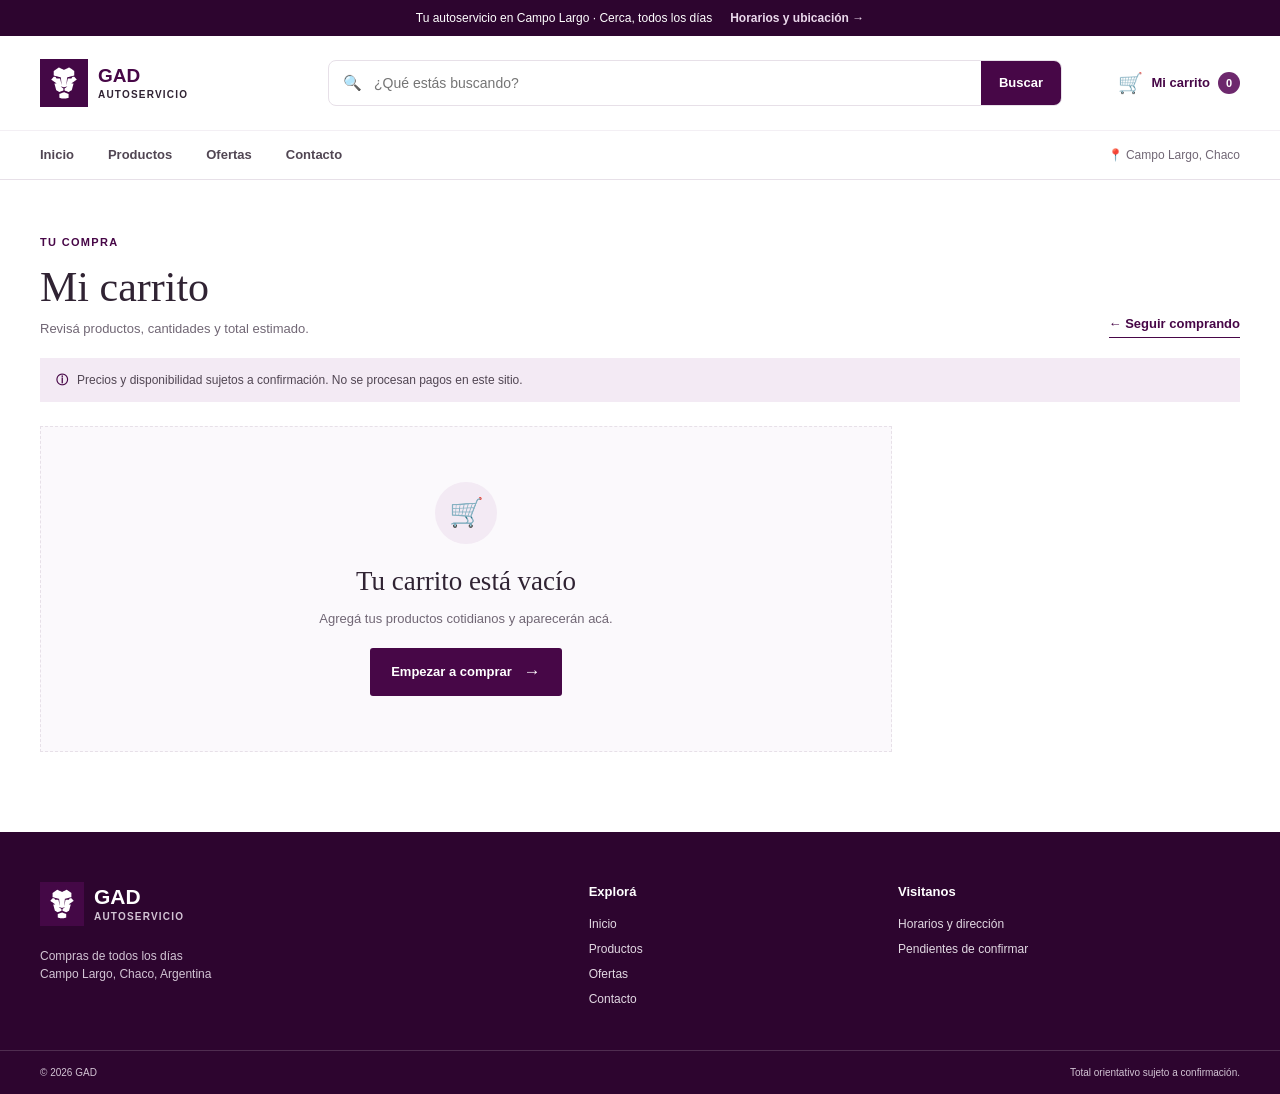
<file: carrito.html>
<!doctype html>
<html lang="es-AR">
<head>
	<meta charset="utf-8">
	<meta name="viewport" content="width=device-width, initial-scale=1">
	<meta name="description" content="Revisá tu compra de GAD en Campo Largo, Chaco.">
	<meta name="theme-color" content="#217a55">
	<title>Mi carrito | GAD</title>
	<link rel="icon" href="assets/logo.svg" type="image/svg+xml">
	<link rel="stylesheet" href="css/style.css">
	<link rel="stylesheet" href="css/responsive.css">
	<link rel="stylesheet" href="css/cart.css">
	<script type="module" src="js/cart.js"></script>
</head>
<body>
	<a class="skip-link" href="#contenido">Ir al contenido</a>
	<div class="announcement-bar"><p>Tu autoservicio en Campo Largo <span aria-hidden="true">·</span> Cerca, todos los días</p><a href="contacto.html">Horarios y ubicación <span aria-hidden="true">→</span></a></div>
	<header class="site-header">
		<div class="header-main wrap"><a class="brand" href="index.html" aria-label="GAD, inicio"><img src="assets/logo.svg" width="48" height="48" alt=""><span class="brand-copy"><strong data-business-name>GAD</strong><span>AUTOSERVICIO</span></span></a><form class="search-form" action="productos.html" role="search"><label class="visually-hidden" for="cart-search-input">Buscar productos</label><span class="search-icon" aria-hidden="true">🔍</span><input id="cart-search-input" name="q" type="search" placeholder="¿Qué estás buscando?" autocomplete="off"><button type="submit">Buscar</button></form><a class="cart-link" href="carrito.html" aria-current="page" aria-label="Carrito, 0 artículos"><span class="cart-icon" aria-hidden="true">🛒</span><span class="cart-label">Mi carrito</span><span class="cart-count" data-cart-count aria-live="polite">0</span></a></div>
		<nav class="main-nav" aria-label="Navegación principal"><div class="wrap nav-inner"><a href="index.html">Inicio</a><a href="productos.html">Productos</a><a href="ofertas.html">Ofertas</a><a href="contacto.html">Contacto</a><span class="nav-location"><span aria-hidden="true">📍</span> Campo Largo, Chaco</span></div></nav>
	</header>
	<main id="contenido" class="cart-page wrap">
		<div class="cart-page-heading"><div><p class="eyebrow">TU COMPRA</p><h1>Mi carrito</h1><p>Revisá productos, cantidades y total estimado.</p></div><a class="underlined-link" href="productos.html">← Seguir comprando</a></div>
		<div class="cart-demo-note"><span aria-hidden="true">ⓘ</span> Precios y disponibilidad sujetos a confirmación. No se procesan pagos en este sitio.</div>
		<div class="cart-layout">
			<section class="cart-items-panel" aria-label="Productos en el pedido"><div class="cart-items" data-cart-items></div>
				<div class="cart-empty" data-cart-empty hidden><div class="empty-cart-symbol" aria-hidden="true">🛒</div><h2>Tu carrito está vacío</h2><p>Agregá tus productos cotidianos y aparecerán acá.</p><a class="button button-lime" href="productos.html">Empezar a comprar <span aria-hidden="true">→</span></a></div>
			</section>
			<aside class="cart-summary" data-cart-summary aria-labelledby="summary-title" hidden><h2 id="summary-title">Resumen de compra</h2><div class="summary-line"><span>Subtotal</span><strong data-cart-subtotal>$ 0</strong></div><div class="summary-line summary-total"><span>Total estimado</span><strong data-cart-total>$ 0</strong></div><p>El importe final depende de los precios y la disponibilidad confirmados por el autoservicio.</p><button class="button button-dark whatsapp-pending" type="button" disabled aria-describedby="whatsapp-pending-note">Preparar pedido por WhatsApp</button><span id="whatsapp-pending-note" class="pending-note">Pendiente: configurar y verificar el número oficial.</span><button class="clear-cart-button" type="button" data-clear-cart>Vaciar carrito</button></aside>
		</div>
	</main>
	<footer class="site-footer"><div class="wrap footer-main"><div class="footer-brand-block"><a class="brand brand-footer" href="index.html"><img src="assets/logo.svg" width="48" height="48" alt=""><span class="brand-copy"><strong data-business-name>GAD</strong><span>AUTOSERVICIO</span></span></a><p>Compras de todos los días<br>Campo Largo, Chaco, Argentina</p></div><div class="footer-column"><h2>Explorá</h2><a href="index.html">Inicio</a><a href="productos.html">Productos</a><a href="ofertas.html">Ofertas</a><a href="contacto.html">Contacto</a></div><div class="footer-column"><h2>Visitanos</h2><p>Horarios y dirección</p><span>Pendientes de confirmar</span></div></div><div class="footer-bottom"><div class="wrap"><span>© <span data-current-year>2026</span> <span data-business-name>GAD</span></span><span>Total orientativo sujeto a confirmación.</span></div></div></footer>
</body>
</html>
</file>
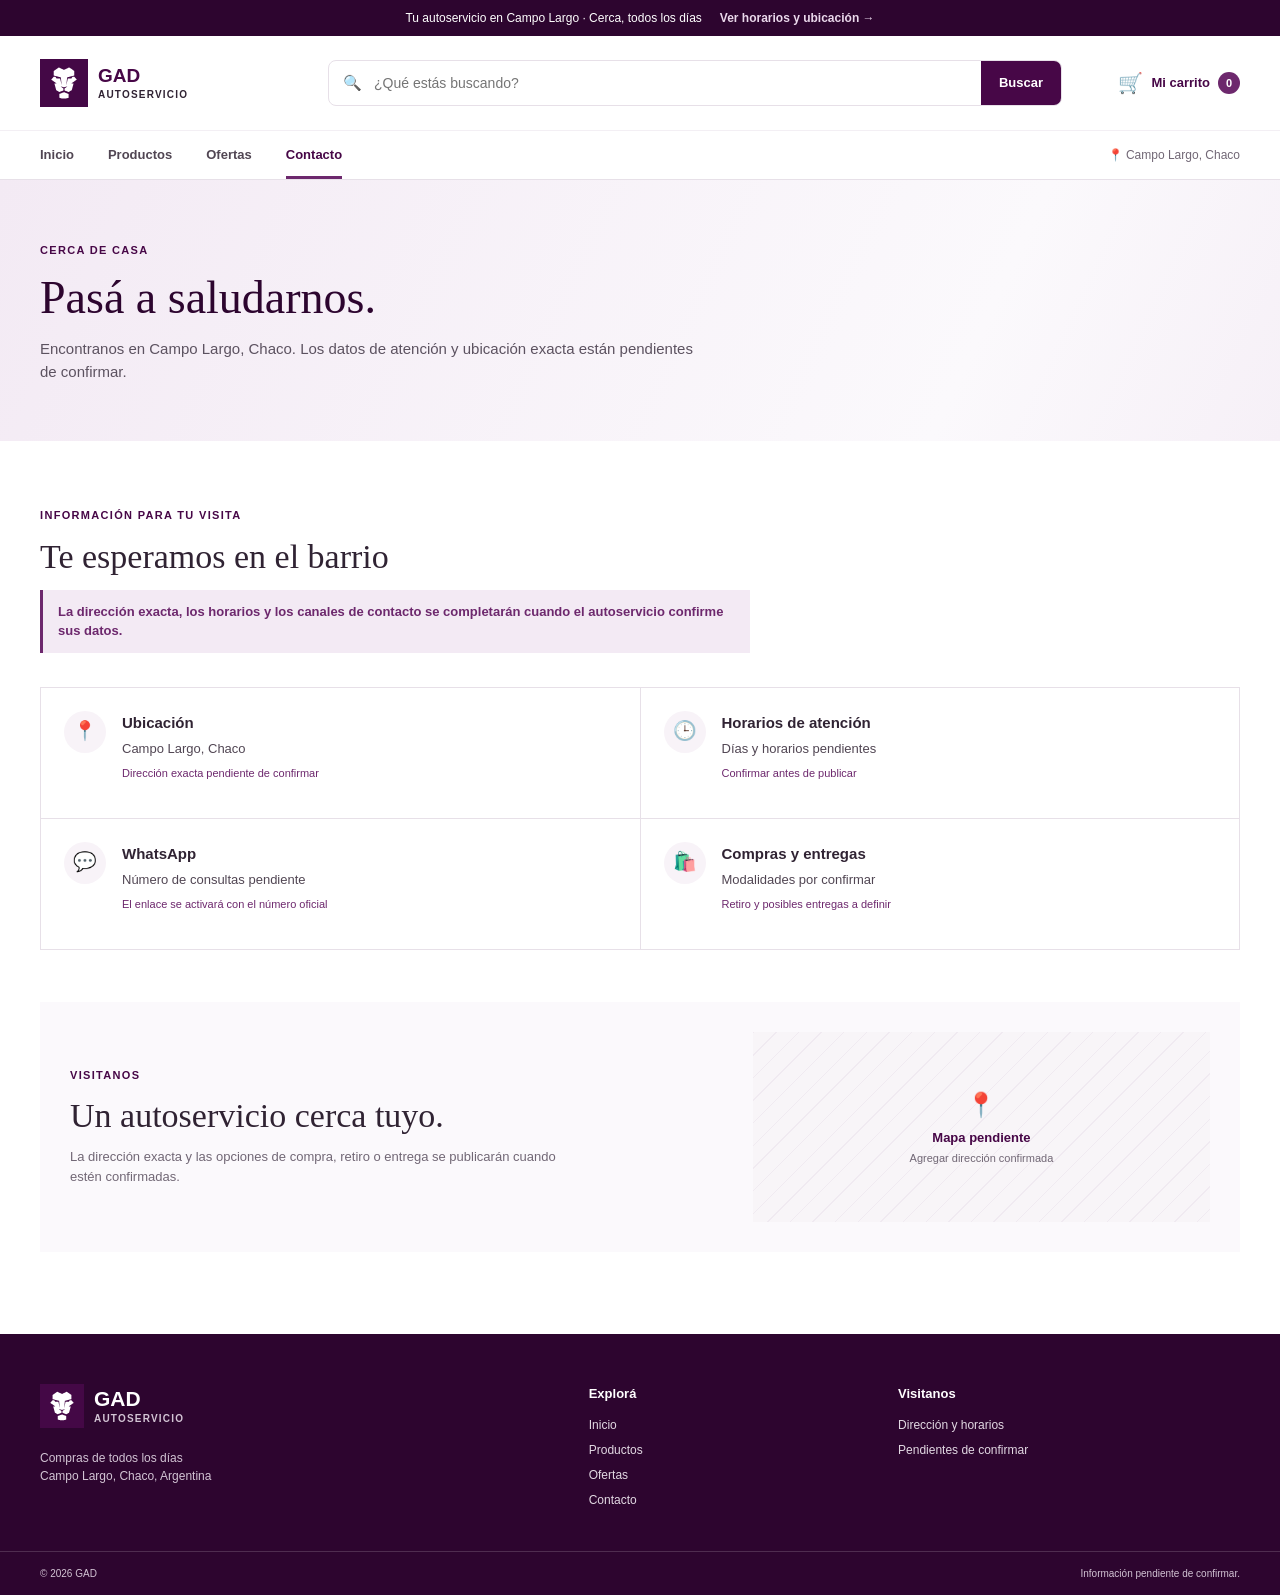
<file: contacto.html>
<!doctype html>
<html lang="es-AR">
<head>
	<meta charset="utf-8">
	<meta name="viewport" content="width=device-width, initial-scale=1">
	<meta name="description" content="Ubicación, horarios y datos de atención pendientes de confirmación de GAD en Campo Largo, Chaco.">
	<meta name="theme-color" content="#217a55">
	<title>Contacto | GAD</title>
	<link rel="icon" href="assets/logo.svg" type="image/svg+xml">
	<link rel="stylesheet" href="css/style.css">
	<link rel="stylesheet" href="css/responsive.css">
	<link rel="stylesheet" href="css/cart.css">
	<script type="module" src="js/cart.js"></script>
</head>
<body>
	<a class="skip-link" href="#contenido">Ir al contenido</a>
	<div class="announcement-bar"><p>Tu autoservicio en Campo Largo <span aria-hidden="true">·</span> Cerca, todos los días</p><a href="#contact-info">Ver horarios y ubicación <span aria-hidden="true">→</span></a></div>
	<header class="site-header">
		<div class="header-main wrap"><a class="brand" href="index.html" aria-label="GAD, inicio"><img src="assets/logo.svg" width="48" height="48" alt=""><span class="brand-copy"><strong data-business-name>GAD</strong><span>AUTOSERVICIO</span></span></a><form class="search-form" action="productos.html" role="search"><label class="visually-hidden" for="contact-search-input">Buscar productos</label><span class="search-icon" aria-hidden="true">🔍</span><input id="contact-search-input" name="q" type="search" placeholder="¿Qué estás buscando?" autocomplete="off"><button type="submit">Buscar</button></form><a class="cart-link" href="carrito.html" aria-label="Ir al carrito, 0 artículos"><span class="cart-icon" aria-hidden="true">🛒</span><span class="cart-label">Mi carrito</span><span class="cart-count" data-cart-count aria-live="polite">0</span></a></div>
		<nav class="main-nav" aria-label="Navegación principal"><div class="wrap nav-inner"><a href="index.html">Inicio</a><a href="productos.html">Productos</a><a href="ofertas.html">Ofertas</a><a class="nav-active" href="contacto.html" aria-current="page">Contacto</a><span class="nav-location"><span aria-hidden="true">📍</span> Campo Largo, Chaco</span></div></nav>
	</header>
	<main id="contenido">
		<section class="inner-hero contact-hero"><div class="wrap"><p class="eyebrow">CERCA DE CASA</p><h1>Pasá a saludarnos.</h1><p>Encontranos en Campo Largo, Chaco. Los datos de atención y ubicación exacta están pendientes de confirmar.</p></div></section>
		<section class="contact-area" id="contact-info"><div class="wrap"><div class="contact-intro"><p class="eyebrow">INFORMACIÓN PARA TU VISITA</p><h2>Te esperamos en el barrio</h2><p class="pending-banner">La dirección exacta, los horarios y los canales de contacto se completarán cuando el autoservicio confirme sus datos.</p></div>
			<div class="contact-grid">
				<section class="contact-detail"><span class="contact-symbol" aria-hidden="true">📍</span><div><h3>Ubicación</h3><p>Campo Largo, Chaco</p><span class="detail-pending">Dirección exacta pendiente de confirmar</span></div></section>
				<section class="contact-detail"><span class="contact-symbol" aria-hidden="true">🕒</span><div><h3>Horarios de atención</h3><p>Días y horarios pendientes</p><span class="detail-pending">Confirmar antes de publicar</span></div></section>
				<section class="contact-detail"><span class="contact-symbol" aria-hidden="true">💬</span><div><h3>WhatsApp</h3><p>Número de consultas pendiente</p><span class="detail-pending">El enlace se activará con el número oficial</span></div></section>
				<section class="contact-detail"><span class="contact-symbol" aria-hidden="true">🛍️</span><div><h3>Compras y entregas</h3><p>Modalidades por confirmar</p><span class="detail-pending">Retiro y posibles entregas a definir</span></div></section>
			</div>
			<div class="delivery-panel"><div><p class="eyebrow">VISITANOS</p><h2>Un autoservicio cerca tuyo.</h2><p>La dirección exacta y las opciones de compra, retiro o entrega se publicarán cuando estén confirmadas.</p></div><div class="map-placeholder" role="img" aria-label="Espacio reservado para incorporar un mapa con la ubicación confirmada del autoservicio"><span aria-hidden="true">📍</span><strong>Mapa pendiente</strong><small>Agregar dirección confirmada</small></div></div>
		</div></section>
	</main>
	<footer class="site-footer"><div class="wrap footer-main"><div class="footer-brand-block"><a class="brand brand-footer" href="index.html"><img src="assets/logo.svg" width="48" height="48" alt=""><span class="brand-copy"><strong data-business-name>GAD</strong><span>AUTOSERVICIO</span></span></a><p>Compras de todos los días<br>Campo Largo, Chaco, Argentina</p></div><div class="footer-column"><h2>Explorá</h2><a href="index.html">Inicio</a><a href="productos.html">Productos</a><a href="ofertas.html">Ofertas</a><a href="contacto.html">Contacto</a></div><div class="footer-column"><h2>Visitanos</h2><p>Dirección y horarios</p><span>Pendientes de confirmar</span></div></div><div class="footer-bottom"><div class="wrap"><span>© <span data-current-year>2026</span> <span data-business-name>GAD</span></span><span>Información pendiente de confirmar.</span></div></div></footer>
</body>
</html>
</file>
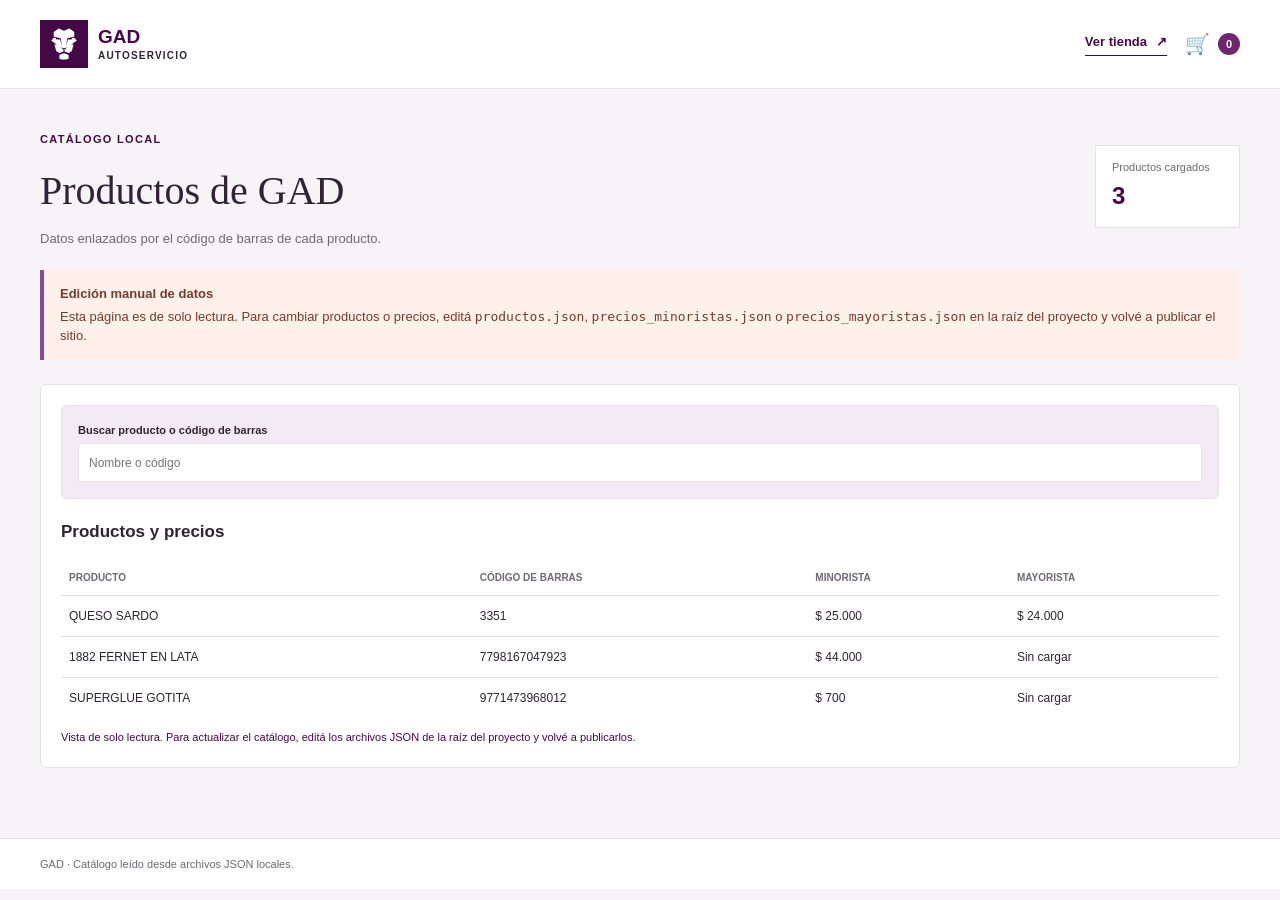
<file: pages/admin.html>
<!doctype html>
<html lang="es-AR">
<head>
	<meta charset="utf-8">
	<meta name="viewport" content="width=device-width, initial-scale=1">
	<meta name="description" content="Consulta local de productos y precios de GAD.">
	<meta name="theme-color" content="#217a55">
	<title>Catálogo local | GAD</title>
	<link rel="icon" href="../assets/logo.svg" type="image/svg+xml">
	<link rel="stylesheet" href="../css/style.css">
	<link rel="stylesheet" href="../css/responsive.css">
	<link rel="stylesheet" href="../css/admin.css">
	<script type="module" src="../js/admin.js"></script>
</head>
<body class="admin-page">
	<a class="skip-link" href="#contenido">Ir al contenido</a>
	<header class="admin-header"><div class="wrap admin-header-inner">
		<a class="brand" href="../index.html" aria-label="GAD, inicio"><img src="../assets/logo.svg" width="48" height="48" alt=""><span class="brand-copy"><strong data-business-name>GAD</strong><span>AUTOSERVICIO</span></span></a>
		<div class="admin-header-actions"><a class="underlined-link" href="../productos.html">Ver tienda <span aria-hidden="true">↗</span></a><a class="cart-link" href="../carrito.html" aria-label="Ir al carrito"><span class="cart-icon" aria-hidden="true">🛒</span><span class="cart-count" data-cart-count aria-live="polite">0</span></a></div>
	</div></header>
	<main class="wrap admin-content" id="contenido">
		<div class="admin-title-row">
			<div><p class="eyebrow">CATÁLOGO LOCAL</p><h1>Productos de GAD</h1><p>Datos enlazados por el código de barras de cada producto.</p></div>
			<div class="admin-summary"><div><span>Productos cargados</span><strong data-admin-count>0</strong></div></div>
		</div>
		<p class="admin-warning"><strong>Edición manual de datos</strong>Esta página es de solo lectura. Para cambiar productos o precios, editá <code>productos.json</code>, <code>precios_minoristas.json</code> o <code>precios_mayoristas.json</code> en la raíz del proyecto y volvé a publicar el sitio.</p>
		<section class="admin-panel" aria-labelledby="admin-list-title">
			<div class="admin-toolbar admin-toolbar--readonly">
				<div class="admin-field"><label for="admin-search">Buscar producto o código de barras</label><input id="admin-search" type="search" data-admin-search placeholder="Nombre o código"></div>
			</div>
			<h2 id="admin-list-title">Productos y precios</h2>
			<div class="admin-table-wrap"><table class="admin-table"><thead><tr><th scope="col">Producto</th><th scope="col">Código de barras</th><th scope="col">Minorista</th><th scope="col">Mayorista</th></tr></thead><tbody data-admin-products></tbody></table></div>
			<p class="admin-feedback" data-admin-feedback role="status" aria-live="polite"></p>
		</section>
	</main>
	<footer class="admin-footer"><div class="wrap"><span data-business-name>GAD</span> · Catálogo leído desde archivos JSON locales.</div></footer>
</body>
</html>
</file>
<file: css/style.css>
:root {
	color-scheme: light;
	--violet: #470747;
	--violet-deep: #2d052f;
	--violet-mid: #6d286d;
	--lilac: #f3eaf4;
	--forest: var(--violet);
	--forest-deep: var(--violet-deep);
	--leaf: var(--lilac);
	--leaf-soft: #f8f3f8;
	--paper: #fbf9fc;
	--white: #fff;
	--ink: #302333;
	--muted: #716775;
	--line: #e7e0e8;
	--coral: #8f4a8f;
	--mint: var(--lilac);
	--sale: var(--violet-mid);
	--content-width: 1200px;
}

* { box-sizing: border-box; }

html { scroll-behavior: smooth; }

body {
	margin: 0;
	background: var(--white);
	color: var(--ink);
	font-family: "Avenir Next", Avenir, "Segoe UI", sans-serif;
	font-size: 16px;
	line-height: 1.5;
	-webkit-font-smoothing: antialiased;
}

button, input { font: inherit; }
button, a { -webkit-tap-highlight-color: transparent; }
a { color: inherit; text-decoration: none; }
button { color: inherit; }
img { display: block; max-width: 100%; }

.wrap { width: min(var(--content-width), calc(100% - 64px)); margin-inline: auto; }
.visually-hidden { position: absolute; width: 1px; height: 1px; padding: 0; margin: -1px; overflow: hidden; clip: rect(0, 0, 0, 0); white-space: nowrap; border: 0; }
.skip-link { position: absolute; z-index: 20; top: 8px; left: 8px; padding: 10px 14px; background: var(--white); color: var(--forest-deep); transform: translateY(-150%); }
.skip-link:focus { transform: translateY(0); }

a:focus-visible, button:focus-visible, input:focus-visible { outline: 3px solid var(--violet-mid); outline-offset: 3px; }

.announcement-bar { display: flex; justify-content: center; align-items: center; gap: 18px; min-height: 36px; padding: 6px 20px; background: var(--forest-deep); color: var(--white); font-size: 12px; }
.announcement-bar p { margin: 0; }
.announcement-bar a { color: #ead8eb; font-weight: 700; }

.site-header { position: relative; z-index: 5; background: var(--white); }
.header-main { display: grid; grid-template-columns: 260px minmax(250px, 1fr) 150px; align-items: center; gap: 28px; min-height: 94px; }
.brand { display: inline-flex; align-items: center; gap: 10px; width: fit-content; }
.brand img { width: 48px; height: 48px; flex: 0 0 auto; object-fit: contain; }
.brand-copy { display: grid; line-height: 1; }
.brand-copy strong { color: var(--forest); font-size: 19px; font-weight: 900; }
.brand-copy strong[data-business-name] { white-space: nowrap; }
.brand-copy span { margin-top: 5px; color: var(--ink); font-size: 10px; font-weight: 800; letter-spacing: .12em; }
.search-form { display: flex; align-items: center; height: 46px; border: 1px solid var(--line); border-radius: 8px; background: var(--white); }
.search-icon { padding-left: 14px; font-size: 15px; }
.search-form input { flex: 1; width: 100%; min-width: 0; padding: 0 12px; border: 0; outline: 0; background: transparent; color: var(--ink); font-size: 14px; }
.search-form input:focus-visible { outline: 0; }
.search-form:focus-within { outline: 3px solid var(--violet-mid); outline-offset: 3px; }
.search-form button { align-self: stretch; padding: 0 18px; border: 0; border-radius: 0 7px 7px 0; background: var(--forest); color: var(--white); font-size: 13px; font-weight: 800; cursor: pointer; }
.search-form button:hover { background: var(--forest-deep); }
.cart-link { display: flex; justify-content: flex-end; align-items: center; gap: 8px; color: var(--violet); white-space: nowrap; font-size: 13px; font-weight: 800; }
.cart-link:hover { color: var(--violet-deep); }
.cart-icon { font-size: 20px; }
.cart-count { display: grid; place-items: center; width: 22px; height: 22px; border-radius: 50%; background: var(--violet-mid); color: var(--white); font-size: 11px; }
.main-nav { border-top: 1px solid #f3eff4; border-bottom: 1px solid var(--line); }
.nav-inner { display: flex; align-items: center; gap: 34px; min-height: 48px; }
.nav-inner > a { display: grid; align-items: center; height: 48px; color: #514653; font-size: 13px; font-weight: 700; }
.nav-inner > a:hover, .nav-inner > a.nav-active { color: var(--forest); }
.nav-inner > a.nav-active { box-shadow: inset 0 -3px var(--violet-mid); }
.nav-location { margin-left: auto; color: var(--muted); font-size: 12px; }

.hero { position: relative; display: flex; align-items: center; min-height: 514px; overflow: hidden; background: var(--violet-deep); color: var(--white); isolation: isolate; }
.hero-image, .hero-shade { position: absolute; z-index: -1; inset: 0; width: 100%; height: 100%; }
.hero-image { object-fit: cover; object-position: center 53%; }
.hero-shade { background: linear-gradient(90deg, rgba(45, 5, 47, .88) 0%, rgba(45, 5, 47, .68) 42%, rgba(45, 5, 47, .08) 100%); }
.hero-content { position: relative; padding-block: 72px 84px; }
.eyebrow { margin: 0 0 13px; color: var(--forest); font-size: 11px; font-weight: 900; letter-spacing: .12em; }
.hero-eyebrow { display: flex; align-items: center; gap: 9px; margin-bottom: 20px; color: #ead8eb; }
.hero-eyebrow span { display: inline-block; width: 22px; height: 2px; background: #ead8eb; }
.hero h1 { max-width: 650px; margin: 0; font-family: Georgia, "Times New Roman", serif; font-size: 58px; font-weight: 500; line-height: 1.05; }
.hero-description { max-width: 500px; margin: 20px 0 0; color: rgba(255,255,255,.88); font-size: 16px; }
.hero-actions { display: flex; align-items: center; gap: 26px; margin-top: 30px; }
.button { display: inline-flex; justify-content: center; align-items: center; gap: 12px; min-height: 48px; padding: 0 20px; border: 1px solid transparent; border-radius: 3px; font-size: 13px; font-weight: 850; transition: background-color .15s ease, color .15s ease; }
.button span { font-size: 17px; }
.button-lime { background: var(--violet); color: var(--white); }
.button-lime:hover { background: var(--violet-deep); }
.hero-text-link { color: var(--white); font-size: 13px; font-weight: 750; }
.hero-text-link span { padding-left: 5px; color: #ead8eb; }
.hero-note { margin: 24px 0 0; color: rgba(255,255,255,.7); font-size: 11px; }
.hero-stamp { position: absolute; right: max(32px, calc((100% - var(--content-width)) / 2)); bottom: 0; display: flex; align-items: center; gap: 12px; padding: 17px 21px; background: var(--lilac); color: var(--violet-deep); }
.hero-stamp > span { font-size: 28px; }
.hero-stamp strong { font-size: 12px; line-height: 1.3; }

.service-strip { border-bottom: 1px solid var(--line); background: var(--paper); }
.service-grid { display: grid; grid-template-columns: repeat(3, 1fr); min-height: 92px; }
.service-item { display: flex; align-items: center; gap: 14px; padding: 16px 20px; border-right: 1px solid var(--line); }
.service-item:first-child { padding-left: 0; }
.service-item:last-child { border-right: 0; }
.service-symbol { display: grid; place-items: center; width: 42px; height: 42px; flex: 0 0 42px; border-radius: 14px; background: var(--mint); font-size: 19px; }
.service-item div { display: grid; gap: 2px; }
.service-item strong { font-size: 13px; }
.service-item div span { color: var(--muted); font-size: 11px; }

.section-pad { padding-block: 76px; }
.categories-section { padding-bottom: 55px; }
.section-heading { display: flex; justify-content: space-between; align-items: end; gap: 24px; }
.section-heading .eyebrow, .how-intro .eyebrow, .offer-copy .eyebrow, .local-content .eyebrow { margin-bottom: 9px; }
.section-heading h2, .how-intro h2, .offer-copy h2, .local-content h2 { margin: 0; font-family: Georgia, "Times New Roman", serif; font-size: 36px; font-weight: 500; line-height: 1.15; }
.section-heading > p { max-width: 340px; margin: 0 0 3px; color: var(--muted); font-size: 14px; }
.category-list { display: flex; flex-wrap: wrap; gap: 10px; margin-top: 28px; }
.category-button { display: inline-flex; align-items: center; gap: 9px; min-height: 44px; padding: 0 16px; border: 1px solid var(--line); border-radius: 24px; background: var(--white); font-size: 13px; font-weight: 750; cursor: pointer; transition: background-color .15s ease, border-color .15s ease; }
.category-button > span { font-size: 17px; }
.category-button:hover { border-color: var(--forest); }
.category-button.is-selected { border-color: var(--forest); background: var(--forest); color: var(--white); }

.products-section { padding-top: 52px; background: var(--paper); }
.products-heading { align-items: center; }
.underlined-link { display: inline-flex; align-items: center; gap: 9px; padding-bottom: 4px; border-bottom: 1px solid var(--forest); color: var(--forest); font-size: 13px; font-weight: 800; }
.underlined-link:hover { color: var(--forest-deep); border-color: var(--leaf); }
.demo-notice { display: flex; align-items: center; gap: 8px; margin: 20px 0 14px; color: #514653; font-size: 12px; }
.demo-notice span { color: var(--forest); font-size: 15px; }
.results-message { min-height: 20px; margin: 0 0 12px; color: var(--muted); font-size: 12px; }
.catalog-source-notice { margin: 0 0 18px; padding: 11px 14px; border-left: 3px solid #cdb8cf; background: var(--paper); color: #514653; font-size: 12px; }
.catalog-source-notice[data-state="loading"] { border-color: #b8adb9; background: #f7f5f7; color: #514653; }
.catalog-source-notice[data-state="live"] { border-color: #85a98c; background: #edf6ef; color: #24583d; }
.catalog-source-notice[data-state="empty"] { border-color: #d29c40; background: #fff7e7; color: #694b1e; }
.catalog-source-notice[data-state="fallback"] { border-color: var(--sale); background: #f8f1f8; color: var(--violet-deep); }
.product-grid { display: grid; grid-template-columns: repeat(4, minmax(0, 1fr)); gap: 18px; }
.product-card { min-width: 0; overflow: hidden; border: 1px solid var(--line); border-radius: 8px; background: var(--white); box-shadow: 0 3px 14px rgba(45, 5, 47, .055); }
.product-media { position: relative; height: 205px; overflow: hidden; background: var(--paper); }
.product-media img { width: 100%; height: 100%; object-fit: cover; transition: transform .25s ease; }
.product-card:hover .product-media img { transform: scale(1.035); }
.product-media--fallback { display: grid; place-items: center; background: var(--paper); }
.demo-tag { position: absolute; top: 12px; left: 12px; padding: 5px 9px; border-radius: 20px; background: var(--lilac); color: var(--violet-deep); font-size: 9px; font-weight: 900; }
.image-pending-label { position: absolute; z-index: 1; top: 50%; left: 50%; width: max-content; max-width: calc(100% - 24px); padding: 6px 10px; border-radius: 20px; background: rgba(255,255,255,.92); color: var(--muted); font-size: 10px; transform: translate(-50%, -50%); }
.new-products-section { background: #fff; }
.new-product-grid { grid-template-columns: repeat(4, minmax(0, 1fr)); }
.home-offers-section { background: #f8f1f8; }
.home-offers-section .demo-tag { background: var(--sale); color: var(--white); }
.home-offers-grid { grid-template-columns: repeat(3, minmax(0, 1fr)); }
.product-body { padding: 16px; }
.product-category { margin: 0 0 5px; color: var(--muted); font-size: 10px; font-weight: 750; text-transform: uppercase; }
.live-offer-tag { background: var(--sale); color: var(--white); }
.product-stock { margin: 7px 0 0; font-size: 11px; font-weight: 700; }
.product-stock.is-in-stock { color: #28613b; }
.product-stock.is-out-of-stock { color: #944936; }
.product-body h3 { min-height: 44px; margin: 0; font-size: 15px; line-height: 1.4; }
.product-presentation { margin: 4px 0 14px; color: var(--muted); font-size: 11px; }
.product-price-row { display: flex; justify-content: space-between; align-items: end; gap: 8px; padding-top: 12px; border-top: 1px solid var(--line); }
.product-price-row span { display: block; color: var(--muted); font-size: 10px; }
.product-price { display: block; margin-top: 1px; color: var(--forest); font-size: 17px; font-weight: 900; }
.product-wholesale-price { margin-top: 3px; color: var(--forest); font-weight: 750; }
.add-button { display: inline-flex; justify-content: center; align-items: center; gap: 6px; min-height: 36px; padding: 0 12px; border: 1px solid var(--violet); border-radius: 20px; background: var(--white); color: var(--violet); font-size: 11px; font-weight: 800; cursor: pointer; }
.add-button:hover { background: var(--violet); color: var(--white); }
.add-button span { font-size: 15px; }
.no-results { grid-column: 1 / -1; margin: 0; padding: 32px; background: var(--white); color: var(--muted); text-align: center; }

.offer-band { padding-block: 44px; background: var(--lilac); }
.offer-content { display: grid; grid-template-columns: 76px 1fr auto; align-items: center; gap: 24px; }
.offer-mark { display: grid; place-items: center; width: 68px; height: 68px; border: 1px solid rgba(71,7,71,.35); border-radius: 50%; color: var(--violet); font-family: Georgia, "Times New Roman", serif; font-size: 34px; }
.offer-copy .eyebrow { color: var(--forest); }
.offer-copy h2 { font-size: 30px; }
.offer-copy > p:last-child { max-width: 660px; margin: 9px 0 0; color: #514653; font-size: 13px; }
.button-dark { background: var(--forest); color: var(--white); }
.button-dark:hover { background: var(--ink); }

.how-section { padding-block: 84px; }
.how-layout { display: grid; grid-template-columns: .8fr 1.2fr; gap: 90px; }
.how-intro h2 { font-size: 40px; }
.how-intro > p:not(.eyebrow) { max-width: 340px; margin: 15px 0 18px; color: var(--muted); font-size: 14px; }
.steps-list { display: grid; gap: 0; margin: 0; padding: 0; list-style: none; }
.steps-list li { display: grid; grid-template-columns: 54px 1fr; gap: 16px; padding: 17px 0; border-bottom: 1px solid var(--line); }
.steps-list li:first-child { padding-top: 0; }
.step-number { color: var(--violet-mid); font-family: Georgia, "Times New Roman", serif; font-size: 23px; }
.steps-list h3 { margin: 0; font-size: 15px; }
.steps-list p { margin: 5px 0 0; color: var(--muted); font-size: 13px; }

.local-section { padding-block: 43px; background: var(--paper); color: var(--ink); }
.local-content { display: grid; grid-template-columns: 58px 1fr auto; align-items: center; gap: 20px; }
.local-pin { display: grid; place-items: center; width: 52px; height: 52px; border-radius: 16px; background: var(--white); font-size: 22px; }
.local-content .eyebrow { color: var(--forest); }
.local-content h2 { font-size: 27px; }
.local-content > div:nth-child(2) > p:last-child { margin: 6px 0 0; color: var(--muted); font-size: 12px; }
.button-outline { border-color: var(--forest); color: var(--forest); }
.button-outline:hover { background: var(--forest); color: var(--white); }

.site-footer { background: var(--violet-deep); color: var(--white); }
.footer-main { display: grid; grid-template-columns: 1.4fr .7fr 1fr; gap: 70px; padding-block: 50px 42px; }
.brand-footer img { width: 44px; height: 44px; }
.brand-footer .brand-copy strong { font-size: 21px; }
.brand-footer .brand-copy strong { color: var(--white); }
.brand-footer .brand-copy span { color: #d2c4d4; }
.footer-brand-block > p { margin: 14px 0 0; color: #d2c4d4; font-size: 12px; }
.footer-column { display: flex; flex-direction: column; align-items: flex-start; gap: 7px; color: #e2d9e3; font-size: 12px; }
.footer-column h2 { margin: 0 0 6px; color: var(--white); font-size: 13px; }
.footer-column a:hover { color: #ead8eb; text-decoration: underline; }
.footer-column p { margin: 0; }
.footer-column .example-data { margin: 4px 0 0; color: #d8bdd9; font-size: 11px; font-weight: 750; }
.footer-bottom { border-top: 1px solid rgba(255,255,255,.16); }
.footer-bottom .wrap { display: flex; justify-content: space-between; gap: 20px; padding-block: 14px; color: #d2c4d4; font-size: 10px; }
.toast { position: fixed; z-index: 10; right: 24px; bottom: 24px; max-width: min(360px, calc(100% - 32px)); padding: 13px 18px; background: var(--violet-deep); color: var(--white); box-shadow: 0 6px 24px rgba(45,5,47,.22); font-size: 13px; opacity: 0; pointer-events: none; transform: translateY(8px); transition: opacity .18s ease, transform .18s ease; }
.toast.is-visible { opacity: 1; transform: translateY(0); }

.inner-hero { padding-block: 62px 58px; background: linear-gradient(115deg, #f3eaf4 0%, #fbf9fc 68%, #f6f0f7 100%); }
.inner-hero .wrap { max-width: var(--content-width); }
.inner-hero h1 { max-width: 760px; margin: 0; color: var(--forest-deep); font-family: Georgia, "Times New Roman", serif; font-size: 46px; font-weight: 500; line-height: 1.12; }
.inner-hero .wrap > p:last-child { max-width: 660px; margin: 15px 0 0; color: #5c5260; font-size: 15px; }
.catalog-area { padding-block: 58px 78px; }
.catalog-heading { display: flex; justify-content: space-between; align-items: end; gap: 28px; }
.catalog-heading h2, .contact-intro h2, .delivery-panel h2 { margin: 0; font-family: Georgia, "Times New Roman", serif; font-size: 34px; font-weight: 500; line-height: 1.15; }
.catalog-heading .demo-notice { max-width: 460px; margin-bottom: 2px; }
.catalog-category-list { margin-block: 25px 18px; }
.catalog-area .product-grid { row-gap: 20px; }
.product-description { min-height: 42px; margin: 10px 0 14px; color: var(--muted); font-size: 12px; }
.product-old-price { display: block; margin-top: 2px; color: var(--muted); font-size: 12px; }
.product-media--fallback .demo-tag { z-index: 2; }
.offer-page-hero { background: linear-gradient(115deg, #f3eaf4, #fbf9fc 75%, #f6f0f7); }
.offer-catalog { background: var(--paper); }
.offer-catalog .product-card { border-color: var(--line); }
.offer-catalog .demo-tag { background: var(--sale); color: #fff; }
.contact-hero { background: linear-gradient(115deg, #f3eaf4, #fbf9fc 75%, #f6f0f7); }
.contact-area { padding-block: 66px 82px; }
.contact-intro { max-width: 710px; }
.contact-intro > p:last-child { margin: 14px 0 0; color: var(--violet-mid); font-size: 13px; font-weight: 700; }
.contact-grid { display: grid; grid-template-columns: repeat(2, minmax(0, 1fr)); gap: 1px; margin-top: 34px; border: 1px solid var(--line); background: var(--line); }
.contact-detail { display: flex; gap: 16px; min-height: 130px; padding: 23px; background: var(--white); }
.contact-symbol { display: grid; place-items: center; flex: 0 0 42px; width: 42px; height: 42px; border-radius: 50%; background: var(--leaf-soft); font-size: 19px; }
.contact-detail h3 { margin: 1px 0 5px; font-size: 15px; }
.contact-detail p { margin: 0; color: #514653; font-size: 13px; }
.detail-pending { display: block; margin-top: 6px; color: var(--violet-mid); font-size: 11px; }
.pending-banner { padding: 12px 15px; border-left: 3px solid var(--violet-mid); background: var(--lilac); }
.delivery-panel { display: grid; grid-template-columns: 1fr minmax(280px, .72fr); align-items: center; gap: 48px; margin-top: 52px; padding: 30px; background: var(--paper); }
.delivery-panel > div:first-child > p:last-child { max-width: 520px; margin: 12px 0 0; color: var(--muted); font-size: 13px; }
.map-placeholder { display: grid; place-content: center; justify-items: center; min-height: 190px; background: repeating-linear-gradient(135deg, #f0eaf1 0, #f0eaf1 1px, #f8f5f8 1px, #f8f5f8 16px); color: var(--violet); text-align: center; }
.map-placeholder > span { font-size: 24px; }
.map-placeholder strong { margin-top: 5px; font-size: 13px; }
.map-placeholder small { margin-top: 3px; color: var(--muted); font-size: 11px; }

@media (prefers-reduced-motion: reduce) {
	*, *::before, *::after { scroll-behavior: auto !important; transition-duration: .01ms !important; }
}
</file>
<file: css/responsive.css>
@media (max-width: 900px) {
	.header-main { grid-template-columns: 245px minmax(150px, 1fr) 70px; gap: 12px; }
	.brand-copy strong[data-business-name] { font-size: 16px; }
	.cart-label { display: none; }
	.product-grid { grid-template-columns: repeat(2, minmax(0, 1fr)); }
	.new-product-grid { grid-template-columns: repeat(2, minmax(0, 1fr)); }
	.home-offers-grid { grid-template-columns: repeat(2, minmax(0, 1fr)); }
	.product-media { height: 230px; }
	.how-layout { gap: 48px; }
	.footer-main { gap: 38px; }
	.delivery-panel { gap: 28px; }
}

@media (max-width: 640px) {
	.wrap { width: min(100% - 36px, var(--content-width)); }
	.announcement-bar { justify-content: space-between; gap: 8px; min-height: 38px; padding-inline: 18px; font-size: 10px; }
	.announcement-bar a { white-space: nowrap; }
	.announcement-bar p span { display: none; }
	.header-main { grid-template-columns: 1fr auto; gap: 12px; padding-block: 13px; }
	.brand img { width: 42px; height: 42px; }
	.brand-copy strong { font-size: 20px; }
	.brand-copy strong[data-business-name] { max-width: 190px; font-size: 15px; }
	.brand-copy span { font-size: 9px; }
	.search-form { grid-column: 1 / -1; grid-row: 2; height: 42px; }
	.search-form button { padding-inline: 14px; }
	.cart-link { gap: 6px; }
	.cart-icon { font-size: 19px; }
	.cart-count { width: 20px; height: 20px; }
	.nav-inner { justify-content: space-between; gap: 12px; min-height: 44px; }
	.nav-inner > a { height: 44px; font-size: 12px; }
	.nav-location { display: none; }
	.hero { min-height: 530px; align-items: end; }
	.hero-image { object-position: 58% center; }
	.hero-shade { background: linear-gradient(0deg, rgba(45,5,47,.94) 0%, rgba(45,5,47,.78) 58%, rgba(45,5,47,.12) 100%); }
	.hero-content { padding-block: 140px 76px; }
	.hero h1 { max-width: 450px; font-size: 42px; }
	.hero-description { max-width: 420px; margin-top: 15px; font-size: 14px; }
	.hero-actions { align-items: flex-start; flex-direction: column; gap: 17px; margin-top: 22px; }
	.hero-note { margin-top: 17px; font-size: 10px; }
	.hero-stamp { right: 18px; bottom: 0; padding: 11px 14px; }
	.hero-stamp > span { font-size: 21px; }
	.hero-stamp strong { font-size: 10px; }
	.service-grid { grid-template-columns: 1fr; padding-block: 7px; }
	.service-item, .service-item:first-child { min-height: 65px; padding: 10px 0; border-right: 0; border-bottom: 1px solid var(--line); }
	.service-item:last-child { border-bottom: 0; }
	.service-symbol { width: 37px; height: 37px; flex-basis: 37px; font-size: 17px; }
	.service-item div span { font-size: 11px; }
	.section-pad { padding-block: 54px; }
	.categories-section { padding-bottom: 42px; }
	.section-heading { align-items: flex-start; flex-direction: column; gap: 12px; }
	.section-heading h2, .offer-copy h2 { font-size: 30px; }
	.section-heading > p { max-width: 100%; font-size: 13px; }
	.category-list { display: grid; grid-template-columns: repeat(2, minmax(0, 1fr)); gap: 8px; margin-top: 22px; }
	.category-button { justify-content: flex-start; min-height: 43px; padding-inline: 11px; font-size: 12px; }
	.products-section { padding-top: 43px; }
	.products-heading { align-items: flex-start; }
	.demo-notice { align-items: flex-start; font-size: 11px; }
	.catalog-source-notice { font-size: 11px; }
	.product-grid { grid-template-columns: repeat(2, minmax(0, 1fr)); gap: 10px; }
	.product-media { height: auto; aspect-ratio: 1 / .88; }
	.new-product-grid { grid-template-columns: repeat(2, minmax(0, 1fr)); }
	.home-offers-grid { grid-template-columns: repeat(2, minmax(0, 1fr)); }
	.demo-tag { top: 7px; left: 7px; padding: 4px 6px; font-size: 8px; }
	.product-body { padding: 11px; }
	.product-body h3 { min-height: 40px; font-size: 13px; }
	.product-presentation { min-height: 30px; margin-bottom: 9px; font-size: 10px; }
	.product-price-row { align-items: flex-start; flex-direction: column; gap: 9px; }
	.product-price { font-size: 16px; }
	.add-button { width: 100%; min-height: 35px; }
	.offer-band { padding-block: 32px; }
	.offer-content { grid-template-columns: 48px 1fr; gap: 15px; }
	.offer-mark { width: 46px; height: 46px; font-size: 24px; }
	.offer-copy h2 { font-size: 26px; }
	.offer-copy > p:last-child { font-size: 12px; }
	.offer-content > .button { grid-column: 2; justify-self: start; min-height: 43px; }
	.how-section { padding-block: 58px; }
	.how-layout { grid-template-columns: 1fr; gap: 30px; }
	.how-intro h2 { font-size: 36px; }
	.steps-list li { grid-template-columns: 40px 1fr; gap: 12px; }
	.local-section { padding-block: 34px; }
	.local-content { grid-template-columns: 44px 1fr; gap: 13px; }
	.local-pin { width: 42px; height: 42px; font-size: 18px; }
	.local-content h2 { font-size: 23px; }
	.local-content > .button { grid-column: 2; justify-self: start; min-height: 42px; }
	.footer-main { grid-template-columns: 1fr 1fr; gap: 30px 18px; padding-block: 38px 30px; }
	.footer-brand-block { grid-column: 1 / -1; }
	.footer-bottom .wrap { align-items: flex-start; flex-direction: column; gap: 4px; padding-block: 12px; font-size: 10px; }
	.toast { right: 16px; bottom: 16px; }
	.inner-hero { padding-block: 45px 40px; }
	.inner-hero h1 { font-size: 36px; }
	.inner-hero .wrap > p:last-child { font-size: 13px; }
	.catalog-area { padding-block: 42px 56px; }
	.catalog-heading { align-items: flex-start; flex-direction: column; gap: 8px; }
	.catalog-heading h2, .contact-intro h2, .delivery-panel h2 { font-size: 29px; }
	.catalog-heading .demo-notice { margin-top: 5px; }
	.product-description { min-height: auto; font-size: 11px; }
	.contact-area { padding-block: 48px 58px; }
	.contact-grid { grid-template-columns: 1fr; margin-top: 24px; }
	.contact-detail { min-height: 112px; padding: 18px; }
	.delivery-panel { grid-template-columns: 1fr; gap: 22px; margin-top: 34px; padding: 20px; }
	.map-placeholder { min-height: 160px; }
}

@media (max-width: 380px) {
	.announcement-bar { font-size: 9px; }
	.announcement-bar a { font-size: 9px; }
	.hero h1 { font-size: 37px; }
	.product-grid { gap: 8px; }
	.product-body { padding: 9px; }
	.product-body h3 { font-size: 12px; }
}
</file>
<file: css/cart.css>
.cart-page { min-height: 56vh; padding-block: 54px 80px; }
.cart-page-heading { display: flex; justify-content: space-between; align-items: end; gap: 24px; margin-bottom: 20px; }
.cart-page-heading h1 { margin: 0; font-family: Georgia, "Times New Roman", serif; font-size: 42px; font-weight: 500; line-height: 1.12; }
.cart-page-heading > div > p:last-child { margin: 8px 0 0; color: var(--muted); font-size: 13px; }
.cart-demo-note { display: flex; align-items: flex-start; gap: 9px; margin-bottom: 24px; padding: 13px 16px; background: var(--lilac); color: #514653; font-size: 12px; }
.cart-demo-note > span { color: var(--forest); font-weight: 800; }
.cart-layout { display: grid; grid-template-columns: minmax(0, 1fr) 320px; align-items: start; gap: 28px; }
.cart-items-panel { min-width: 0; }
.cart-items { display: grid; gap: 12px; }
.cart-item { display: grid; grid-template-columns: 104px minmax(0, 1fr) 170px; align-items: center; gap: 18px; padding: 16px; border: 1px solid var(--line); background: var(--white); }
.cart-item-image { width: 104px; height: 104px; object-fit: cover; background: var(--paper); }
.cart-item-info { min-width: 0; }
.cart-item-info .product-category { margin-bottom: 4px; }
.cart-item-info h3 { margin: 0; font-size: 15px; }
.cart-item-info > p:not(.product-category) { margin: 4px 0 7px; color: var(--muted); font-size: 11px; }
.cart-unit-price { color: var(--forest); font-size: 12px; font-weight: 750; }
.cart-item-controls { display: grid; justify-items: end; gap: 9px; }
.quantity-control { display: inline-grid; grid-template-columns: 32px 32px 32px; align-items: center; height: 34px; border: 1px solid var(--line); }
.quantity-control button { display: grid; place-items: center; height: 32px; border: 0; background: var(--paper); font-size: 19px; cursor: pointer; }
.quantity-control button:hover { background: var(--lilac); color: var(--violet); }
.quantity-control output { text-align: center; font-size: 12px; font-weight: 800; }
.cart-item-subtotal { color: var(--forest); font-size: 14px; }
.remove-item, .clear-cart-button { padding: 0; border: 0; background: none; color: #8a4d3c; font-size: 11px; text-decoration: underline; cursor: pointer; }
.remove-item:hover, .clear-cart-button:hover { color: #602b1e; }
.cart-summary { position: sticky; top: 18px; padding: 22px; border: 1px solid var(--line); border-radius: 6px; background: var(--paper); }
.cart-summary h2 { margin: 0 0 19px; font-size: 18px; }
.summary-line { display: flex; justify-content: space-between; gap: 12px; padding-block: 10px; border-bottom: 1px solid var(--line); color: #4d5a51; font-size: 12px; }
.summary-line strong { color: var(--ink); }
.summary-total { padding-block: 15px; color: var(--ink); font-size: 14px; font-weight: 800; }
.summary-total strong { color: var(--forest); font-size: 18px; }
.cart-summary > p { margin: 14px 0; color: var(--muted); font-size: 11px; }
.whatsapp-pending { width: 100%; min-height: 46px; padding-inline: 10px; border: 0; cursor: not-allowed; opacity: .56; text-align: center; }
.pending-note { display: block; margin-top: 9px; color: var(--violet-mid); font-size: 10px; }
.clear-cart-button { margin-top: 19px; }
.cart-empty { display: grid; justify-items: center; padding: 55px 20px; border: 1px dashed var(--line); background: var(--paper); text-align: center; }
.empty-cart-symbol { display: grid; place-items: center; width: 62px; height: 62px; border-radius: 50%; background: var(--lilac); color: var(--violet); font-size: 28px; }
.cart-empty h2 { margin: 17px 0 0; font-family: Georgia, "Times New Roman", serif; font-size: 27px; font-weight: 500; }
.cart-empty p { margin: 7px 0 20px; color: var(--muted); font-size: 13px; }
.cart-empty[hidden], .cart-summary[hidden] { display: none; }

@media (max-width: 800px) {
	.cart-layout { grid-template-columns: 1fr; }
	.cart-summary { position: static; }
}

@media (max-width: 560px) {
	.cart-page { padding-block: 38px 56px; }
	.cart-page-heading { align-items: flex-start; flex-direction: column; gap: 12px; }
	.cart-page-heading h1 { font-size: 35px; }
	.cart-item { grid-template-columns: 72px minmax(0, 1fr) auto; gap: 11px; padding: 11px; }
	.cart-item-image { width: 72px; height: 78px; }
	.cart-item-info h3 { font-size: 13px; }
	.cart-item-info > p:not(.product-category) { font-size: 10px; }
	.cart-item-controls { grid-column: 2 / 4; grid-row: 2; display: flex; justify-content: space-between; align-items: center; width: 100%; }
	.cart-item-subtotal { margin-left: auto; }
	.quantity-control { grid-template-columns: 30px 30px 30px; }
}
</file>
<file: css/admin.css>
.admin-page { min-height: 100vh; background: #f7f4f8; }
.admin-header { padding: 20px 0; border-bottom: 1px solid var(--line); background: var(--white); }
.admin-header-inner { display: flex; justify-content: space-between; align-items: center; gap: 20px; }
.admin-header-actions { display: flex; align-items: center; gap: 18px; }
.admin-content { padding-block: 42px 70px; }
.admin-login { width: min(100%, 460px); margin: 50px auto; padding: 30px; border: 1px solid var(--line); border-radius: 6px; background: var(--white); box-shadow: 0 12px 38px rgba(45, 5, 47, .08); }
.admin-login h1 { margin: 0; font-family: Georgia, "Times New Roman", serif; font-size: 34px; font-weight: 500; }
.login-intro { margin: 9px 0 22px; color: var(--muted); font-size: 13px; }
.login-form { grid-template-columns: 1fr; }
.admin-login .admin-form-actions { grid-column: 1; }
.admin-login .button { width: 100%; }
.admin-workspace[hidden], .admin-login[hidden], .admin-editor[hidden] { display: none; }
.admin-global-feedback { margin: -8px 0 16px; padding: 10px 12px; background: #eff6ef; }
.admin-feedback[data-state="error"], .admin-global-feedback[data-state="error"] { color: #8a3424 !important; background: #fff0e9; }
.admin-summary { display: flex; gap: 12px; margin-bottom: 20px; }
.admin-summary > div { display: grid; gap: 3px; min-width: 145px; padding: 13px 16px; border: 1px solid var(--line); background: var(--white); }
.admin-summary span { color: var(--muted); font-size: 11px; }
.admin-summary strong { color: var(--violet); font-size: 24px; }
.admin-toolbar { display: grid; grid-template-columns: minmax(180px, 1fr) minmax(150px, .55fr) minmax(150px, .55fr) auto; align-items: end; gap: 14px; margin-bottom: 20px; padding: 16px; border: 1px solid var(--line); border-radius: 6px; background: var(--lilac); }
.admin-toolbar--readonly { grid-template-columns: minmax(220px, 1fr); }
.admin-toolbar .admin-field { gap: 5px; }
.admin-toolbar .button { min-height: 39px; white-space: nowrap; cursor: pointer; }
.admin-title-row { display: flex; justify-content: space-between; align-items: end; gap: 24px; margin-bottom: 22px; }
.admin-title-row h1 { margin: 0; font-family: Georgia, "Times New Roman", serif; font-size: 40px; font-weight: 500; }
.admin-title-row p:last-child { margin: 8px 0 0; color: var(--muted); font-size: 13px; }
.admin-warning { margin-bottom: 24px; padding: 14px 16px; border-left: 4px solid var(--coral); background: #fff0e9; color: #713d2e; font-size: 13px; }
.admin-warning strong { display: block; margin-bottom: 3px; }
.admin-layout { display: grid; grid-template-columns: minmax(0, 1fr) minmax(320px, .72fr); align-items: start; gap: 24px; }
.admin-panel { min-width: 0; padding: 20px; border: 1px solid var(--line); border-radius: 6px; background: var(--white); }
.admin-panel h2 { margin: 0 0 15px; font-size: 17px; }
.admin-list-meta { margin: -7px 0 13px; color: var(--muted); font-size: 11px; }
.admin-table-wrap { overflow-x: auto; }
.admin-table { width: 100%; border-collapse: collapse; font-size: 12px; text-align: left; }
.admin-table th { padding: 10px 8px; border-bottom: 1px solid var(--line); color: var(--muted); font-size: 10px; text-transform: uppercase; }
.admin-table td { padding: 11px 8px; border-bottom: 1px solid var(--line); vertical-align: middle; }
.admin-table tbody tr:last-child td { border-bottom: 0; }
.admin-product-cell { display: flex; align-items: center; gap: 10px; min-width: 185px; }
.admin-product-cell img { width: 42px; height: 42px; object-fit: cover; background: var(--paper); }
.admin-product-cell strong { display: block; max-width: 180px; font-size: 12px; }
.admin-product-cell span { display: block; margin-top: 2px; color: var(--muted); font-size: 10px; }
.admin-actions { display: flex; gap: 8px; white-space: nowrap; }
.admin-action { padding: 5px 7px; border: 1px solid var(--line); border-radius: 3px; background: var(--white); color: var(--violet); font-size: 10px; font-weight: 750; cursor: pointer; }
.admin-action:hover { border-color: var(--violet); background: var(--lilac); }
.admin-action--delete { color: #8a4d3c; }
.admin-action:disabled, .admin-secondary-button:disabled, .admin-form button:disabled { cursor: wait; opacity: .55; }
.admin-state { display: inline-block; padding: 4px 8px; border-radius: 20px; font-size: 10px; font-weight: 800; white-space: nowrap; }
.admin-state.is-published { background: #e5f5e8; color: #22613c; }
.admin-state.is-draft { background: #f3eee4; color: #795e31; }
.admin-form { display: grid; grid-template-columns: 1fr 1fr; gap: 13px; }
.admin-field { display: grid; gap: 5px; }
.admin-field--wide { grid-column: 1 / -1; }
.admin-field label { font-size: 11px; font-weight: 750; }
.admin-field input, .admin-field select, .admin-field textarea { width: 100%; min-height: 39px; padding: 8px 10px; border: 1px solid var(--line); border-radius: 3px; background: var(--white); color: var(--ink); font-size: 12px; }
.admin-field input:focus-visible, .admin-field select:focus-visible, .admin-field textarea:focus-visible { border-color: var(--violet-mid); outline: 3px solid rgba(109, 40, 109, .2); outline-offset: 1px; }
.admin-field textarea { min-height: 72px; resize: vertical; }
.admin-checks { display: flex; flex-wrap: wrap; gap: 10px 18px; }
.admin-checks label { display: flex; align-items: center; gap: 7px; min-height: 36px; cursor: pointer; }
.admin-checks input { width: 17px; min-height: 17px; accent-color: var(--violet); }
.admin-image-preview { max-width: 180px; max-height: 140px; margin-top: 8px; object-fit: contain; background: var(--paper); }
.admin-image-preview[hidden] { display: none; }
.admin-form-actions { display: flex; flex-wrap: wrap; gap: 9px; grid-column: 1 / -1; margin-top: 3px; }
.admin-form-actions .button { min-height: 41px; cursor: pointer; }
.admin-secondary-button { min-height: 41px; padding: 0 14px; border: 1px solid var(--line); border-radius: 3px; background: var(--white); color: var(--violet); font-size: 12px; font-weight: 750; cursor: pointer; }
.admin-secondary-button:hover { border-color: var(--violet); background: var(--lilac); }
.admin-feedback { min-height: 18px; margin: 11px 0 0; color: var(--forest); font-size: 11px; }
.admin-footer { padding: 17px 0; border-top: 1px solid var(--line); background: var(--white); color: var(--muted); font-size: 11px; }

@media (max-width: 980px) {
	.admin-layout { grid-template-columns: 1fr; }
}

@media (max-width: 600px) {
	.admin-header-inner, .admin-title-row { align-items: flex-start; flex-direction: column; }
	.admin-content { padding-block: 30px 48px; }
	.admin-title-row h1 { font-size: 34px; }
	.admin-panel { padding: 14px; }
	.admin-login { margin: 26px auto; padding: 21px; }
	.admin-toolbar { grid-template-columns: 1fr 1fr; gap: 10px; padding: 12px; }
	.admin-toolbar .admin-field:first-child { grid-column: 1 / -1; }
	.admin-toolbar > .button { grid-column: 1 / -1; }
	.admin-summary { gap: 8px; }
	.admin-summary > div { min-width: 0; flex: 1; padding: 10px 12px; }
	.admin-form { grid-template-columns: 1fr; }
	.admin-field--wide, .admin-form-actions { grid-column: 1; }
	.admin-table { min-width: 570px; }
}
</file>
